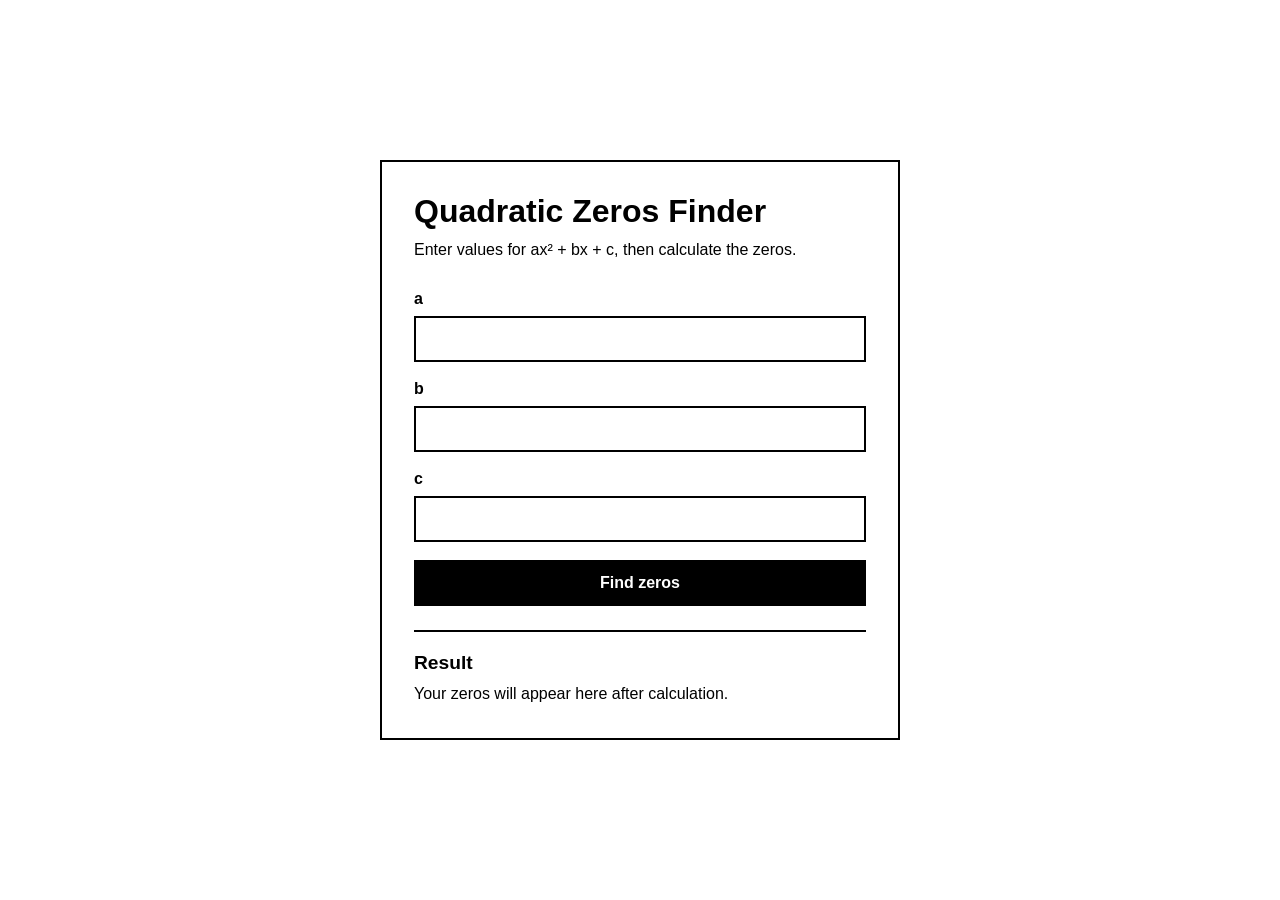
<file: index.html>
<!DOCTYPE html>
<html lang="en">
<head>
  <meta charset="UTF-8">
  <meta name="viewport" content="width=device-width, initial-scale=1.0">
  <title>Quadratic Zeros Finder</title>
  <link rel="stylesheet" href="styles.css">
  <script src="calculator.js" defer></script>
</head>
<body>
  <main>
    <h1>Quadratic Zeros Finder</h1>
    <p>Enter values for ax² + bx + c, then calculate the zeros.</p>

    <form id="calculator-form">
      <label for="a">
        a
        <input id="a" name="a" type="number" step="any" required>
      </label>

      <label for="b">
        b
        <input id="b" name="b" type="number" step="any" required>
      </label>

      <label for="c">
        c
        <input id="c" name="c" type="number" step="any" required>
      </label>

      <button type="submit">Find zeros</button>
    </form>

    <section class="result" aria-live="polite">
      <h2>Result</h2>
      <p id="result">Your zeros will appear here after calculation.</p>
    </section>
  </main>
</body>
</html>
</file>
<file: styles.css>
* {
  box-sizing: border-box;
}

body {
  margin: 0;
  min-height: 100vh;
  font-family: Arial, Helvetica, sans-serif;
  color: #000;
  background: #fff;
  display: grid;
  place-items: center;
  padding: 24px;
}

main {
  width: min(100%, 520px);
  border: 2px solid #000;
  padding: 32px;
}

h1 {
  margin: 0 0 8px;
  font-size: 2rem;
  line-height: 1.1;
}

p {
  margin: 0 0 28px;
  line-height: 1.5;
}

form {
  display: grid;
  gap: 18px;
}

label {
  display: grid;
  gap: 8px;
  font-weight: 700;
}

input {
  width: 100%;
  border: 2px solid #000;
  padding: 12px;
  font: inherit;
  color: #000;
  background: #fff;
}

input:focus {
  outline: 3px solid #000;
  outline-offset: 2px;
}

button {
  border: 2px solid #000;
  padding: 12px 16px;
  font: inherit;
  font-weight: 700;
  color: #fff;
  background: #000;
  cursor: pointer;
}

button:hover,
button:focus {
  color: #000;
  background: #fff;
}

.result {
  margin-top: 24px;
  border-top: 2px solid #000;
  padding-top: 20px;
  min-height: 64px;
}

.result h2 {
  margin: 0 0 8px;
  font-size: 1.2rem;
}

.result p {
  margin: 0;
}
</file>
